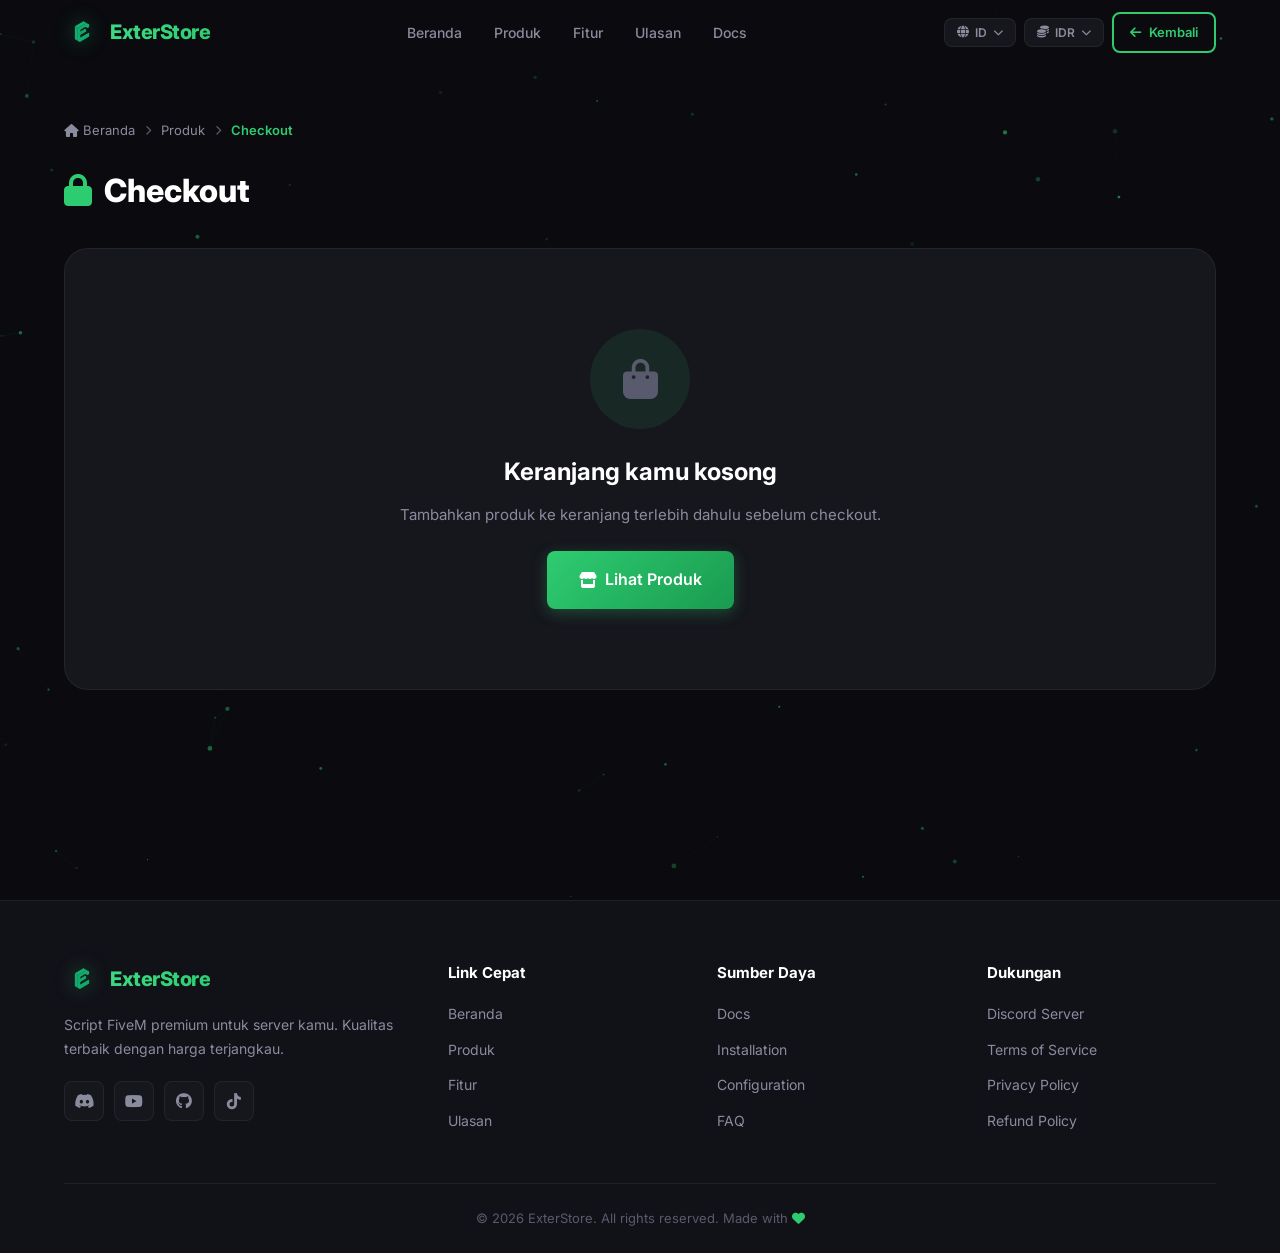
<file: checkout.html>
<!DOCTYPE html>
<html lang="id" dir="ltr">
<head>
    <meta charset="UTF-8">
    <meta name="viewport" content="width=device-width, initial-scale=1.0">
    <title>ExterStore - Checkout</title>
    <link rel="icon" href="logo.png" type="image/png">
    <link href="https://fonts.googleapis.com/css2?family=Inter:wght@300;400;500;600;700;800;900&display=swap" rel="stylesheet">
    <link rel="stylesheet" href="https://cdnjs.cloudflare.com/ajax/libs/font-awesome/6.5.1/css/all.min.css">
    <link rel="stylesheet" href="style.css">
    <link rel="stylesheet" href="checkout-style.css">
</head>
<body>
    <canvas id="particles-canvas"></canvas>

    <!-- Navbar -->
    <nav class="navbar scrolled" id="navbar">
        <div class="nav-container">
            <a href="index.html" class="nav-logo">
                <img src="logo.png" alt="ExterStore Logo" class="logo-img">
                <span class="logo-text">ExterStore</span>
            </a>
            <ul class="nav-links" id="navLinks">
                <li><a href="index.html" class="nav-link" data-i18n="nav_home">Home</a></li>
                <li><a href="index.html#products" class="nav-link" data-i18n="nav_products">Products</a></li>
                <li><a href="index.html#features" class="nav-link" data-i18n="nav_features">Features</a></li>
                <li><a href="index.html#testimonials" class="nav-link" data-i18n="nav_reviews">Reviews</a></li>
                <li><a href="docs.html" class="nav-link" data-i18n="nav_docs">Docs</a></li>
            </ul>
            <div class="nav-actions">
                <!-- Language Selector -->
                <div class="dropdown" id="langDropdown">
                    <button class="dropdown-btn" id="langBtn">
                        <i class="fas fa-globe"></i>
                        <span id="currentLang">ID</span>
                        <i class="fas fa-chevron-down chevron"></i>
                    </button>
                    <div class="dropdown-menu" id="langMenu">
                        <button class="dropdown-item active" data-lang="id"><span class="flag">🇮🇩</span> Indonesia</button>
                        <button class="dropdown-item" data-lang="en"><span class="flag">🇺🇸</span> English</button>
                        <button class="dropdown-item" data-lang="es"><span class="flag">🇪🇸</span> Español</button>
                        <button class="dropdown-item" data-lang="fr"><span class="flag">🇫🇷</span> Français</button>
                        <button class="dropdown-item" data-lang="de"><span class="flag">🇩🇪</span> Deutsch</button>
                        <button class="dropdown-item" data-lang="ja"><span class="flag">🇯🇵</span> 日本語</button>
                        <button class="dropdown-item" data-lang="ko"><span class="flag">🇰🇷</span> 한국어</button>
                        <button class="dropdown-item" data-lang="zh"><span class="flag">🇨🇳</span> 中文</button>
                        <button class="dropdown-item" data-lang="pt"><span class="flag">🇧🇷</span> Português</button>
                        <button class="dropdown-item" data-lang="ru"><span class="flag">🇷🇺</span> Русский</button>
                        <button class="dropdown-item" data-lang="ar"><span class="flag">🇸🇦</span> العربية</button>
                        <button class="dropdown-item" data-lang="th"><span class="flag">🇹🇭</span> ไทย</button>
                        <button class="dropdown-item" data-lang="tr"><span class="flag">🇹🇷</span> Türkçe</button>
                        <button class="dropdown-item" data-lang="hi"><span class="flag">🇮🇳</span> हिन्दी</button>
                    </div>
                </div>
                <!-- Currency Selector -->
                <div class="dropdown" id="currencyDropdown">
                    <button class="dropdown-btn" id="currencyBtn">
                        <i class="fas fa-coins"></i>
                        <span id="currentCurrency">IDR</span>
                        <i class="fas fa-chevron-down chevron"></i>
                    </button>
                    <div class="dropdown-menu" id="currencyMenu">
                        <button class="dropdown-item active" data-currency="IDR"><span class="flag">🇮🇩</span> IDR - Rupiah</button>
                        <button class="dropdown-item" data-currency="USD"><span class="flag">🇺🇸</span> USD - Dollar</button>
                        <button class="dropdown-item" data-currency="EUR"><span class="flag">🇪🇺</span> EUR - Euro</button>
                        <button class="dropdown-item" data-currency="GBP"><span class="flag">🇬🇧</span> GBP - Pound</button>
                        <button class="dropdown-item" data-currency="JPY"><span class="flag">🇯🇵</span> JPY - Yen</button>
                        <button class="dropdown-item" data-currency="KRW"><span class="flag">🇰🇷</span> KRW - Won</button>
                        <button class="dropdown-item" data-currency="CNY"><span class="flag">🇨🇳</span> CNY - Yuan</button>
                        <button class="dropdown-item" data-currency="BRL"><span class="flag">🇧🇷</span> BRL - Real</button>
                        <button class="dropdown-item" data-currency="RUB"><span class="flag">🇷🇺</span> RUB - Ruble</button>
                        <button class="dropdown-item" data-currency="THB"><span class="flag">🇹🇭</span> THB - Baht</button>
                        <button class="dropdown-item" data-currency="TRY"><span class="flag">🇹🇷</span> TRY - Lira</button>
                        <button class="dropdown-item" data-currency="INR"><span class="flag">🇮🇳</span> INR - Rupee</button>
                    </div>
                </div>
                <a href="index.html" class="btn btn-outline btn-sm">
                    <i class="fas fa-arrow-left"></i> <span data-i18n="checkout_back">Kembali</span>
                </a>
                <button class="mobile-toggle" id="mobileToggle">
                    <span></span><span></span><span></span>
                </button>
            </div>
        </div>
    </nav>

    <!-- Checkout Section -->
    <section class="checkout-section">
        <div class="container">
            <!-- Breadcrumb -->
            <div class="checkout-breadcrumb">
                <a href="index.html"><i class="fas fa-home"></i> <span data-i18n="nav_home">Home</span></a>
                <i class="fas fa-chevron-right"></i>
                <a href="index.html#products"><span data-i18n="nav_products">Products</span></a>
                <i class="fas fa-chevron-right"></i>
                <span class="active" data-i18n="checkout_title">Checkout</span>
            </div>

            <h1 class="checkout-page-title">
                <i class="fas fa-lock"></i> <span data-i18n="checkout_title">Checkout</span>
            </h1>

            <!-- Empty Cart State -->
            <div class="checkout-empty" id="checkoutEmpty" style="display:none;">
                <div class="checkout-empty-icon">
                    <i class="fas fa-shopping-bag"></i>
                </div>
                <h2 data-i18n="cart_empty">Keranjang kamu kosong</h2>
                <p data-i18n="checkout_empty_desc">Tambahkan produk ke keranjang terlebih dahulu sebelum checkout.</p>
                <a href="index.html#products" class="btn btn-primary btn-lg">
                    <i class="fas fa-store"></i> <span data-i18n="hero_btn_products">Lihat Produk</span>
                </a>
            </div>

            <!-- Checkout Content -->
            <div class="checkout-grid" id="checkoutGrid">
                <!-- Left Column - Form -->
                <div class="checkout-form-column">
                    <!-- Step Indicators -->
                    <div class="checkout-steps">
                        <div class="step active" data-step="1">
                            <div class="step-number">1</div>
                            <span data-i18n="checkout_billing">Informasi Pembeli</span>
                        </div>
                        <div class="step-line"></div>
                        <div class="step" data-step="2">
                            <div class="step-number">2</div>
                            <span data-i18n="checkout_payment">Metode Pembayaran</span>
                        </div>
                        <div class="step-line"></div>
                        <div class="step" data-step="3">
                            <div class="step-number">3</div>
                            <span data-i18n="checkout_confirm">Konfirmasi</span>
                        </div>
                    </div>

                    <!-- Step 1: Billing Information -->
                    <div class="checkout-step-content active" id="step1">
                        <div class="form-card">
                            <div class="form-card-header">
                                <i class="fas fa-user-circle"></i>
                                <h3 data-i18n="checkout_billing">Informasi Pembeli</h3>
                            </div>
                            <div class="form-card-body">
                                <div class="form-row">
                                    <div class="form-group">
                                        <label for="firstName" data-i18n="checkout_fname">Nama Depan</label>
                                        <input type="text" id="firstName" class="form-input" placeholder="John" required>
                                        <span class="form-error" id="firstNameError"></span>
                                    </div>
                                    <div class="form-group">
                                        <label for="lastName" data-i18n="checkout_lname">Nama Belakang</label>
                                        <input type="text" id="lastName" class="form-input" placeholder="Doe" required>
                                        <span class="form-error" id="lastNameError"></span>
                                    </div>
                                </div>
                                <div class="form-group">
                                    <label for="email" data-i18n="checkout_email">Email</label>
                                    <div class="input-icon">
                                        <i class="fas fa-envelope"></i>
                                        <input type="email" id="email" class="form-input with-icon" placeholder="john@example.com" required>
                                    </div>
                                    <span class="form-error" id="emailError"></span>
                                </div>
                                <div class="form-group">
                                    <label for="discord" data-i18n="checkout_discord">Discord Username</label>
                                    <div class="input-icon">
                                        <i class="fab fa-discord"></i>
                                        <input type="text" id="discord" class="form-input with-icon" placeholder="username#1234" required>
                                    </div>
                                    <span class="form-error" id="discordError"></span>
                                </div>
                                <div class="form-group">
                                    <label for="country" data-i18n="checkout_country">Negara</label>
                                    <div class="input-icon">
                                        <i class="fas fa-globe"></i>
                                        <select id="country" class="form-input form-select with-icon" required>
                                            <option value="">-- Pilih Negara --</option>
                                            <option value="ID">🇮🇩 Indonesia</option>
                                            <option value="US">🇺🇸 United States</option>
                                            <option value="GB">🇬🇧 United Kingdom</option>
                                            <option value="DE">🇩🇪 Germany</option>
                                            <option value="FR">🇫🇷 France</option>
                                            <option value="ES">🇪🇸 Spain</option>
                                            <option value="JP">🇯🇵 Japan</option>
                                            <option value="KR">🇰🇷 South Korea</option>
                                            <option value="CN">🇨🇳 China</option>
                                            <option value="BR">🇧🇷 Brazil</option>
                                            <option value="RU">🇷🇺 Russia</option>
                                            <option value="TH">🇹🇭 Thailand</option>
                                            <option value="TR">🇹🇷 Turkey</option>
                                            <option value="IN">🇮🇳 India</option>
                                            <option value="AU">🇦🇺 Australia</option>
                                            <option value="CA">🇨🇦 Canada</option>
                                            <option value="MY">🇲🇾 Malaysia</option>
                                            <option value="SG">🇸🇬 Singapore</option>
                                            <option value="PH">🇵🇭 Philippines</option>
                                            <option value="VN">🇻🇳 Vietnam</option>
                                            <option value="OTHER">🌍 Other</option>
                                        </select>
                                    </div>
                                    <span class="form-error" id="countryError"></span>
                                </div>
                                <div class="form-group">
                                    <label for="notes" data-i18n="checkout_notes">Catatan (Opsional)</label>
                                    <textarea id="notes" class="form-input form-textarea" rows="3" placeholder="Server name, framework info, etc."></textarea>
                                </div>
                            </div>
                            <div class="form-card-footer">
                                <a href="index.html#products" class="btn btn-outline">
                                    <i class="fas fa-arrow-left"></i> <span data-i18n="checkout_continue_shopping">Lanjut Belanja</span>
                                </a>
                                <button class="btn btn-primary" id="toStep2Btn">
                                    <span data-i18n="checkout_next">Lanjut</span> <i class="fas fa-arrow-right"></i>
                                </button>
                            </div>
                        </div>
                    </div>

                    <!-- Step 2: Payment Method -->
                    <div class="checkout-step-content" id="step2">
                        <div class="form-card">
                            <div class="form-card-header">
                                <i class="fas fa-credit-card"></i>
                                <h3 data-i18n="checkout_payment">Metode Pembayaran</h3>
                            </div>
                            <div class="form-card-body">
                                <div class="payment-methods">
                                    <label class="payment-method active" data-method="paypal">
                                        <input type="radio" name="payment" value="paypal" checked>
                                        <div class="payment-method-content">
                                            <div class="payment-method-icon"><i class="fab fa-paypal"></i></div>
                                            <div class="payment-method-info">
                                                <h4>PayPal</h4>
                                                <p data-i18n="checkout_paypal_desc">Bayar dengan akun PayPal</p>
                                            </div>
                                            <div class="payment-check"><i class="fas fa-check-circle"></i></div>
                                        </div>
                                    </label>
                                    <label class="payment-method" data-method="stripe">
                                        <input type="radio" name="payment" value="stripe">
                                        <div class="payment-method-content">
                                            <div class="payment-method-icon"><i class="fab fa-stripe-s"></i></div>
                                            <div class="payment-method-info">
                                                <h4>Credit/Debit Card</h4>
                                                <p data-i18n="checkout_stripe_desc">Visa, Mastercard, dll.</p>
                                            </div>
                                            <div class="payment-check"><i class="fas fa-check-circle"></i></div>
                                        </div>
                                    </label>
                                    <label class="payment-method" data-method="crypto">
                                        <input type="radio" name="payment" value="crypto">
                                        <div class="payment-method-content">
                                            <div class="payment-method-icon"><i class="fab fa-bitcoin"></i></div>
                                            <div class="payment-method-info">
                                                <h4>Cryptocurrency</h4>
                                                <p data-i18n="checkout_crypto_desc">Bitcoin, Ethereum, USDT</p>
                                            </div>
                                            <div class="payment-check"><i class="fas fa-check-circle"></i></div>
                                        </div>
                                    </label>
                                    <label class="payment-method" data-method="ewallet">
                                        <input type="radio" name="payment" value="ewallet">
                                        <div class="payment-method-content">
                                            <div class="payment-method-icon"><i class="fas fa-wallet"></i></div>
                                            <div class="payment-method-info">
                                                <h4>E-Wallet</h4>
                                                <p data-i18n="checkout_ewallet_desc">GoPay, OVO, Dana, ShopeePay</p>
                                            </div>
                                            <div class="payment-check"><i class="fas fa-check-circle"></i></div>
                                        </div>
                                    </label>
                                    <label class="payment-method" data-method="bank">
                                        <input type="radio" name="payment" value="bank">
                                        <div class="payment-method-content">
                                            <div class="payment-method-icon"><i class="fas fa-university"></i></div>
                                            <div class="payment-method-info">
                                                <h4>Bank Transfer</h4>
                                                <p data-i18n="checkout_bank_desc">Transfer via bank lokal</p>
                                            </div>
                                            <div class="payment-check"><i class="fas fa-check-circle"></i></div>
                                        </div>
                                    </label>
                                </div>

                                <!-- Payment Details (conditional) -->
                                <div class="payment-details" id="paymentDetails">
                                    <div class="payment-detail-card" id="paypalDetail">
                                        <div class="payment-detail-info">
                                            <i class="fab fa-paypal" style="font-size:32px;color:#00457C;"></i>
                                            <p data-i18n="checkout_paypal_info">Anda akan diarahkan ke PayPal untuk menyelesaikan pembayaran.</p>
                                        </div>
                                    </div>
                                    <div class="payment-detail-card" id="stripeDetail" style="display:none;">
                                        <div class="payment-detail-info">
                                            <i class="fab fa-stripe-s" style="font-size:32px;color:#635BFF;"></i>
                                            <p data-i18n="checkout_stripe_info">Pembayaran kartu kredit/debit diproses secara aman melalui Stripe.</p>
                                        </div>
                                    </div>
                                    <div class="payment-detail-card" id="cryptoDetail" style="display:none;">
                                        <div class="payment-detail-info">
                                            <i class="fab fa-bitcoin" style="font-size:32px;color:#F7931A;"></i>
                                            <p data-i18n="checkout_crypto_info">Anda akan menerima alamat wallet untuk mengirim pembayaran crypto.</p>
                                        </div>
                                    </div>
                                    <div class="payment-detail-card" id="ewalletDetail" style="display:none;">
                                        <div class="payment-detail-info">
                                            <i class="fas fa-wallet" style="font-size:32px;color:#2ECC71;"></i>
                                            <p data-i18n="checkout_ewallet_info">Pilih e-wallet Anda dan selesaikan pembayaran melalui aplikasi.</p>
                                        </div>
                                    </div>
                                    <div class="payment-detail-card" id="bankDetail" style="display:none;">
                                        <div class="payment-detail-info">
                                            <i class="fas fa-university" style="font-size:32px;color:#3498DB;"></i>
                                            <p data-i18n="checkout_bank_info">Detail rekening bank akan diberikan setelah order dikonfirmasi.</p>
                                        </div>
                                    </div>
                                </div>

                                <div class="secure-badge">
                                    <i class="fas fa-shield-alt"></i>
                                    <span data-i18n="checkout_secure">Pembayaran aman & terenkripsi</span>
                                </div>
                            </div>
                            <div class="form-card-footer">
                                <button class="btn btn-outline" id="backToStep1Btn">
                                    <i class="fas fa-arrow-left"></i> <span data-i18n="checkout_back">Kembali</span>
                                </button>
                                <button class="btn btn-primary" id="toStep3Btn">
                                    <span data-i18n="checkout_next">Lanjut</span> <i class="fas fa-arrow-right"></i>
                                </button>
                            </div>
                        </div>
                    </div>

                    <!-- Step 3: Confirmation -->
                    <div class="checkout-step-content" id="step3">
                        <div class="form-card">
                            <div class="form-card-header">
                                <i class="fas fa-clipboard-check"></i>
                                <h3 data-i18n="checkout_confirm">Konfirmasi Pesanan</h3>
                            </div>
                            <div class="form-card-body">
                                <!-- Billing Summary -->
                                <div class="confirm-section">
                                    <h4><i class="fas fa-user"></i> <span data-i18n="checkout_billing">Informasi Pembeli</span></h4>
                                    <div class="confirm-details" id="confirmBilling"></div>
                                </div>

                                <!-- Payment Summary -->
                                <div class="confirm-section">
                                    <h4><i class="fas fa-credit-card"></i> <span data-i18n="checkout_payment">Metode Pembayaran</span></h4>
                                    <div class="confirm-details" id="confirmPayment"></div>
                                </div>

                                <!-- Order Items -->
                                <div class="confirm-section">
                                    <h4><i class="fas fa-box"></i> <span data-i18n="checkout_items">Item Pesanan</span></h4>
                                    <div class="confirm-items" id="confirmItems"></div>
                                </div>

                                <!-- Terms -->
                                <div class="checkout-terms">
                                    <label class="checkbox-label">
                                        <input type="checkbox" id="agreeTerms">
                                        <span class="checkmark"></span>
                                        <span data-i18n="checkout_agree">Saya setuju dengan <a href="#">Syarat & Ketentuan</a> dan <a href="#">Kebijakan Refund</a></span>
                                    </label>
                                    <span class="form-error" id="termsError"></span>
                                </div>
                            </div>
                            <div class="form-card-footer">
                                <button class="btn btn-outline" id="backToStep2Btn">
                                    <i class="fas fa-arrow-left"></i> <span data-i18n="checkout_back">Kembali</span>
                                </button>
                                <button class="btn btn-primary btn-lg" id="placeOrderBtn">
                                    <i class="fas fa-lock"></i> <span data-i18n="checkout_place">Bayar Sekarang</span>
                                </button>
                            </div>
                        </div>
                    </div>
                </div>

                <!-- Right Column - Order Summary -->
                <div class="checkout-summary-column">
                    <div class="summary-card sticky">
                        <div class="summary-header">
                            <h3><i class="fas fa-receipt"></i> <span data-i18n="checkout_summary">Ringkasan Pesanan</span></h3>
                        </div>
                        <div class="summary-items" id="summaryItems"></div>
                        <div class="summary-divider"></div>
                        <div class="summary-row">
                            <span data-i18n="checkout_subtotal">Subtotal</span>
                            <span id="summarySubtotal">Rp 0</span>
                        </div>
                        <div class="summary-row discount" id="discountRow" style="display:none;">
                            <span data-i18n="checkout_discount">Diskon</span>
                            <span id="summaryDiscount" class="discount-amount">- Rp 0</span>
                        </div>
                        <div class="summary-divider"></div>
                        <div class="summary-row total">
                            <span data-i18n="cart_total">Total:</span>
                            <span id="summaryTotal">Rp 0</span>
                        </div>

                        <!-- Coupon Code -->
                        <div class="coupon-section">
                            <div class="coupon-input-group">
                                <input type="text" id="couponInput" class="form-input" placeholder="Kode Kupon" data-i18n-placeholder="checkout_coupon_placeholder">
                                <button class="btn btn-outline btn-sm" id="applyCouponBtn" data-i18n="checkout_apply">Terapkan</button>
                            </div>
                            <span class="coupon-message" id="couponMessage"></span>
                        </div>

                        <!-- Trust Badges -->
                        <div class="trust-badges">
                            <div class="trust-badge">
                                <i class="fas fa-shield-alt"></i>
                                <span data-i18n="checkout_trust_secure">Pembayaran Aman</span>
                            </div>
                            <div class="trust-badge">
                                <i class="fas fa-undo"></i>
                                <span data-i18n="checkout_trust_refund">Garansi Refund</span>
                            </div>
                            <div class="trust-badge">
                                <i class="fas fa-headset"></i>
                                <span data-i18n="checkout_trust_support">Support 24/7</span>
                            </div>
                        </div>
                    </div>
                </div>
            </div>
        </div>
    </section>

    <!-- Success Modal -->
    <div class="modal-overlay" id="successModal">
        <div class="modal-content success-modal">
            <div class="success-animation">
                <div class="success-checkmark">
                    <i class="fas fa-check"></i>
                </div>
            </div>
            <h2 data-i18n="checkout_success_title">Pesanan Berhasil! 🎉</h2>
            <p data-i18n="checkout_success_desc">Terima kasih atas pembelian Anda. Detail pesanan telah dikirim ke email Anda.</p>
            <div class="success-order-id">
                <span>Order ID:</span>
                <strong id="orderId">#EXT-000000</strong>
            </div>
            <div class="success-details">
                <div class="success-detail-item">
                    <i class="fas fa-envelope"></i>
                    <span data-i18n="checkout_success_email">Cek email Anda untuk detail pembayaran</span>
                </div>
                <div class="success-detail-item">
                    <i class="fab fa-discord"></i>
                    <span data-i18n="checkout_success_discord">Join Discord kami untuk menerima script</span>
                </div>
                <div class="success-detail-item">
                    <i class="fas fa-clock"></i>
                    <span data-i18n="checkout_success_delivery">Pengiriman dalam 1-24 jam setelah pembayaran</span>
                </div>
            </div>
            <div class="success-buttons">
                <a href="index.html" class="btn btn-primary btn-lg">
                    <i class="fas fa-home"></i> <span data-i18n="nav_home">Home</span>
                </a>
                <a href="https://discord.gg/" class="btn btn-outline btn-lg" target="_blank">
                    <i class="fab fa-discord"></i> Join Discord
                </a>
            </div>
        </div>
    </div>

    <!-- Footer -->
    <footer class="footer">
        <div class="container">
            <div class="footer-grid">
                <div class="footer-brand">
                    <a href="index.html" class="footer-logo">
                        <img src="logo.png" alt="ExterStore Logo" class="logo-img">
                        <span class="logo-text">ExterStore</span>
                    </a>
                    <p class="footer-desc" data-i18n="footer_desc">Script FiveM premium untuk server kamu. Kualitas terbaik dengan harga terjangkau.</p>
                    <div class="footer-socials">
                        <a href="#" class="social-link"><i class="fab fa-discord"></i></a>
                        <a href="#" class="social-link"><i class="fab fa-youtube"></i></a>
                        <a href="#" class="social-link"><i class="fab fa-github"></i></a>
                        <a href="#" class="social-link"><i class="fab fa-tiktok"></i></a>
                    </div>
                </div>
                <div class="footer-links-group">
                    <h4 data-i18n="footer_quick">Link Cepat</h4>
                    <ul class="footer-links">
                        <li><a href="index.html" data-i18n="nav_home">Home</a></li>
                        <li><a href="index.html#products" data-i18n="nav_products">Products</a></li>
                        <li><a href="index.html#features" data-i18n="nav_features">Features</a></li>
                        <li><a href="index.html#testimonials" data-i18n="nav_reviews">Reviews</a></li>
                    </ul>
                </div>
                <div class="footer-links-group">
                    <h4 data-i18n="footer_resources">Sumber Daya</h4>
                    <ul class="footer-links">
                        <li><a href="docs.html" data-i18n="nav_docs">Documentation</a></li>
                        <li><a href="docs.html#installation">Installation</a></li>
                        <li><a href="docs.html#configuration">Configuration</a></li>
                        <li><a href="docs.html#faq">FAQ</a></li>
                    </ul>
                </div>
                <div class="footer-links-group">
                    <h4 data-i18n="footer_support">Dukungan</h4>
                    <ul class="footer-links">
                        <li><a href="#">Discord Server</a></li>
                        <li><a href="#">Terms of Service</a></li>
                        <li><a href="#">Privacy Policy</a></li>
                        <li><a href="#">Refund Policy</a></li>
                    </ul>
                </div>
            </div>
            <div class="footer-bottom">
                <p>&copy; 2026 ExterStore. All rights reserved. Made with <i class="fas fa-heart" style="color: #2ECC71;"></i></p>
            </div>
        </div>
    </footer>

    <script src="script.js"></script>
    <script src="checkout.js"></script>
</body>
</html>
</file>
<file: style.css>
/* ============================================
   ExterStore - Premium FiveM Scripts Store
   Dark Theme + Green Accent - Advanced
   ============================================ */

:root {
    --bg-primary: #0A0A0F;
    --bg-secondary: #111118;
    --bg-card: #16161D;
    --bg-card-hover: #1C1C25;
    --accent: #2ECC71;
    --accent-light: #3DDB84;
    --accent-dark: #1A9B50;
    --accent-glow: rgba(46, 204, 113, 0.3);
    --accent-glow-strong: rgba(46, 204, 113, 0.5);
    --text-primary: #FFFFFF;
    --text-secondary: #8B8B9E;
    --text-muted: #5A5A6E;
    --border: rgba(46, 204, 113, 0.12);
    --border-light: rgba(255, 255, 255, 0.06);
    --gradient-green: linear-gradient(135deg, #2ECC71, #1A9B50);
    --gradient-green-light: linear-gradient(135deg, #3DDB84, #2ECC71);
    --shadow-green: 0 0 30px rgba(46, 204, 113, 0.2);
    --shadow-card: 0 8px 32px rgba(0, 0, 0, 0.3);
    --radius-sm: 8px;
    --radius-md: 12px;
    --radius-lg: 16px;
    --radius-xl: 24px;
    --transition: all 0.3s cubic-bezier(0.4, 0, 0.2, 1);
    --transition-slow: all 0.6s cubic-bezier(0.4, 0, 0.2, 1);
}

*, *::before, *::after { margin: 0; padding: 0; box-sizing: border-box; }
html { scroll-behavior: smooth; scroll-padding-top: 80px; }
body {
    font-family: 'Inter', -apple-system, BlinkMacSystemFont, sans-serif;
    background-color: var(--bg-primary);
    color: var(--text-primary);
    line-height: 1.6;
    overflow-x: hidden;
    -webkit-font-smoothing: antialiased;
}
a { text-decoration: none; color: inherit; transition: var(--transition); }
img { max-width: 100%; height: auto; display: block; }
ul { list-style: none; }
.container { max-width: 1200px; margin: 0 auto; padding: 0 24px; }

#particles-canvas { position: fixed; top: 0; left: 0; width: 100%; height: 100%; z-index: 0; pointer-events: none; }

/* === Buttons === */
.btn {
    display: inline-flex; align-items: center; gap: 8px; padding: 12px 24px;
    border-radius: var(--radius-sm); font-weight: 600; font-size: 14px;
    cursor: pointer; transition: var(--transition); border: none;
    position: relative; overflow: hidden; font-family: inherit; white-space: nowrap;
}
.btn::before {
    content: ''; position: absolute; top: 0; left: -100%; width: 100%; height: 100%;
    background: linear-gradient(90deg, transparent, rgba(255,255,255,0.1), transparent);
    transition: left 0.5s;
}
.btn:hover::before { left: 100%; }
.btn-primary { background: var(--gradient-green); color: #fff; box-shadow: 0 4px 15px rgba(46, 204, 113, 0.3); }
.btn-primary:hover { box-shadow: 0 6px 25px rgba(46, 204, 113, 0.5); transform: translateY(-2px); }
.btn-outline { background: transparent; color: var(--accent); border: 2px solid var(--accent); }
.btn-outline:hover { background: rgba(46, 204, 113, 0.1); box-shadow: 0 4px 15px rgba(46, 204, 113, 0.2); transform: translateY(-2px); }
.btn-sm { padding: 8px 16px; font-size: 13px; }
.btn-lg { padding: 16px 32px; font-size: 16px; }
.btn-danger { background: linear-gradient(135deg, #E74C3C, #C0392B); color: #fff; }
.gradient-text { background: var(--gradient-green-light); -webkit-background-clip: text; -webkit-text-fill-color: transparent; background-clip: text; }

/* === Navbar === */
.navbar {
    position: fixed; top: 0; left: 0; width: 100%; z-index: 1000;
    padding: 12px 0; transition: var(--transition); background: transparent;
}
.navbar.scrolled {
    background: rgba(10, 10, 15, 0.9); backdrop-filter: blur(20px);
    -webkit-backdrop-filter: blur(20px); border-bottom: 1px solid var(--border-light); padding: 8px 0;
}
.nav-container { max-width: 1200px; margin: 0 auto; padding: 0 24px; display: flex; align-items: center; justify-content: space-between; }
.nav-logo { display: flex; align-items: center; gap: 10px; z-index: 1001; }
.logo-img { width: 36px; height: 36px; border-radius: 10px; filter: drop-shadow(0 0 10px rgba(46, 204, 113, 0.4)); transition: var(--transition); }
.nav-logo:hover .logo-img { filter: drop-shadow(0 0 20px rgba(46, 204, 113, 0.6)); transform: scale(1.05); }
.logo-text { font-size: 20px; font-weight: 800; background: var(--gradient-green-light); -webkit-background-clip: text; -webkit-text-fill-color: transparent; background-clip: text; letter-spacing: -0.5px; }
.nav-links { display: flex; align-items: center; gap: 4px; }
.nav-link { padding: 8px 14px; border-radius: var(--radius-sm); font-size: 14px; font-weight: 500; color: var(--text-secondary); transition: var(--transition); position: relative; }
.nav-link::after { content: ''; position: absolute; bottom: 2px; left: 50%; transform: translateX(-50%); width: 0; height: 2px; background: var(--accent); border-radius: 2px; transition: var(--transition); }
.nav-link:hover, .nav-link.active { color: var(--text-primary); }
.nav-link:hover::after, .nav-link.active::after { width: 20px; }
.nav-actions { display: flex; align-items: center; gap: 8px; }

/* Dropdown */
.dropdown { position: relative; }
.dropdown-btn {
    display: flex; align-items: center; gap: 6px; padding: 6px 12px;
    background: var(--bg-card); border: 1px solid var(--border-light);
    border-radius: var(--radius-sm); color: var(--text-secondary);
    font-size: 12px; font-weight: 600; cursor: pointer; transition: var(--transition);
    font-family: inherit;
}
.dropdown-btn:hover { border-color: var(--accent); color: var(--text-primary); }
.dropdown-btn .chevron { font-size: 10px; transition: var(--transition); }
.dropdown.open .chevron { transform: rotate(180deg); }
.dropdown-menu {
    position: absolute; top: calc(100% + 8px); right: 0; min-width: 180px;
    background: var(--bg-card); border: 1px solid var(--border-light);
    border-radius: var(--radius-md); padding: 6px; z-index: 1100;
    opacity: 0; visibility: hidden; transform: translateY(-10px);
    transition: var(--transition); box-shadow: 0 20px 60px rgba(0,0,0,0.5);
    max-height: 300px; overflow-y: auto;
}
.dropdown.open .dropdown-menu { opacity: 1; visibility: visible; transform: translateY(0); }
.dropdown-item {
    display: flex; align-items: center; gap: 8px; width: 100%; padding: 8px 12px;
    background: none; border: none; color: var(--text-secondary); font-size: 13px;
    cursor: pointer; border-radius: var(--radius-sm); transition: var(--transition);
    font-family: inherit; text-align: left;
}
.dropdown-item:hover { background: rgba(46, 204, 113, 0.08); color: var(--text-primary); }
.dropdown-item.active { color: var(--accent); background: rgba(46, 204, 113, 0.1); }
.dropdown-item .flag { font-size: 16px; }
.dropdown-menu::-webkit-scrollbar { width: 4px; }
.dropdown-menu::-webkit-scrollbar-thumb { background: var(--border-light); border-radius: 4px; }

/* Cart Button */
.cart-btn {
    position: relative; width: 40px; height: 40px; border-radius: var(--radius-sm);
    background: var(--bg-card); border: 1px solid var(--border-light);
    color: var(--text-secondary); font-size: 16px; cursor: pointer; transition: var(--transition);
    display: flex; align-items: center; justify-content: center;
}
.cart-btn:hover { border-color: var(--accent); color: var(--accent); }
.cart-badge {
    position: absolute; top: -6px; right: -6px; min-width: 20px; height: 20px;
    background: var(--gradient-green); color: #fff; font-size: 11px; font-weight: 700;
    border-radius: 50%; display: flex; align-items: center; justify-content: center;
    padding: 0 4px; box-shadow: 0 2px 8px rgba(46, 204, 113, 0.4);
    transition: var(--transition); transform: scale(0);
}
.cart-badge.show { transform: scale(1); }

/* Cart Drawer */
.cart-overlay {
    position: fixed; inset: 0; background: rgba(0,0,0,0.6); z-index: 2000;
    opacity: 0; visibility: hidden; transition: var(--transition);
}
.cart-overlay.open { opacity: 1; visibility: visible; }
.cart-drawer {
    position: fixed; top: 0; right: -400px; width: 400px; max-width: 100vw;
    height: 100vh; background: var(--bg-secondary); z-index: 2001;
    display: flex; flex-direction: column; transition: var(--transition);
    border-left: 1px solid var(--border-light);
}
.cart-drawer.open { right: 0; }
.cart-drawer-header {
    display: flex; align-items: center; justify-content: space-between;
    padding: 20px 24px; border-bottom: 1px solid var(--border-light);
}
.cart-drawer-header h3 { font-size: 18px; font-weight: 700; display: flex; align-items: center; gap: 10px; }
.cart-close { background: none; border: none; color: var(--text-secondary); font-size: 20px; cursor: pointer; transition: var(--transition); padding: 4px; }
.cart-close:hover { color: var(--text-primary); }
.cart-drawer-body { flex: 1; overflow-y: auto; padding: 20px 24px; }
.cart-empty { text-align: center; padding: 60px 0; }
.cart-empty i { font-size: 48px; color: var(--text-muted); margin-bottom: 16px; }
.cart-empty p { color: var(--text-secondary); margin-bottom: 20px; }
.cart-items { display: flex; flex-direction: column; gap: 12px; }
.cart-item {
    display: flex; gap: 12px; padding: 12px; background: var(--bg-card);
    border: 1px solid var(--border-light); border-radius: var(--radius-md);
    transition: var(--transition);
}
.cart-item:hover { border-color: var(--border); }
.cart-item-img { width: 70px; height: 70px; border-radius: var(--radius-sm); overflow: hidden; flex-shrink: 0; }
.cart-item-img img { width: 100%; height: 100%; object-fit: cover; }
.cart-item-info { flex: 1; min-width: 0; }
.cart-item-name { font-size: 14px; font-weight: 600; margin-bottom: 4px; white-space: nowrap; overflow: hidden; text-overflow: ellipsis; }
.cart-item-price { font-size: 14px; color: var(--accent); font-weight: 700; }
.cart-item-remove { background: none; border: none; color: var(--text-muted); cursor: pointer; font-size: 14px; transition: var(--transition); padding: 4px; align-self: flex-start; }
.cart-item-remove:hover { color: #E74C3C; }
.cart-drawer-footer { padding: 20px 24px; border-top: 1px solid var(--border-light); }
.cart-total { display: flex; justify-content: space-between; align-items: center; margin-bottom: 16px; font-size: 16px; font-weight: 700; }
.cart-total-amount { color: var(--accent); font-size: 20px; }
.cart-checkout-btn { width: 100%; justify-content: center; margin-bottom: 8px; }
.cart-clear-btn { width: 100%; justify-content: center; }

/* Product Modal */
.modal-overlay {
    position: fixed; inset: 0; background: rgba(0,0,0,0.8); z-index: 3000;
    display: flex; align-items: center; justify-content: center; padding: 24px;
    opacity: 0; visibility: hidden; transition: var(--transition);
}
.modal-overlay.open { opacity: 1; visibility: visible; }
.modal-content {
    background: var(--bg-secondary); border: 1px solid var(--border-light);
    border-radius: var(--radius-xl); max-width: 800px; width: 100%;
    max-height: 90vh; overflow-y: auto; position: relative;
    transform: scale(0.9); transition: var(--transition);
}
.modal-overlay.open .modal-content { transform: scale(1); }
.modal-close {
    position: absolute; top: 16px; right: 16px; width: 40px; height: 40px;
    border-radius: 50%; background: rgba(0,0,0,0.5); border: none;
    color: #fff; font-size: 16px; cursor: pointer; z-index: 10;
    display: flex; align-items: center; justify-content: center; transition: var(--transition);
}
.modal-close:hover { background: rgba(231, 76, 60, 0.8); }
.modal-body { display: flex; flex-direction: column; }
.modal-image { position: relative; height: 300px; overflow: hidden; border-radius: var(--radius-xl) var(--radius-xl) 0 0; }
.modal-image img { width: 100%; height: 100%; object-fit: cover; }
.modal-badge { position: absolute; top: 16px; left: 16px; padding: 6px 16px; background: var(--gradient-green); color: #fff; font-size: 12px; font-weight: 700; border-radius: 50px; text-transform: uppercase; }
.modal-info { padding: 32px; }
.modal-tags { display: flex; gap: 6px; margin-bottom: 12px; flex-wrap: wrap; }
.modal-info h2 { font-size: 28px; font-weight: 800; margin-bottom: 12px; }
.modal-desc { font-size: 15px; color: var(--text-secondary); line-height: 1.8; margin-bottom: 20px; }
.modal-features h4 { font-size: 16px; font-weight: 700; margin-bottom: 12px; }
.modal-features ul { display: grid; grid-template-columns: 1fr 1fr; gap: 8px; margin-bottom: 24px; }
.modal-features li { display: flex; align-items: center; gap: 8px; font-size: 13px; color: var(--text-secondary); }
.modal-features li::before { content: '✓'; color: var(--accent); font-weight: 700; }
.modal-price-row { display: flex; align-items: center; justify-content: space-between; padding-top: 20px; border-top: 1px solid var(--border-light); }
.modal-price { font-size: 28px; font-weight: 800; color: var(--accent); }

/* Mobile Toggle */
.mobile-toggle { display: none; flex-direction: column; gap: 5px; background: none; border: none; cursor: pointer; padding: 4px; z-index: 1001; }
.mobile-toggle span { width: 24px; height: 2px; background: var(--text-primary); border-radius: 2px; transition: var(--transition); }
.mobile-toggle.active span:nth-child(1) { transform: rotate(45deg) translate(5px, 5px); }
.mobile-toggle.active span:nth-child(2) { opacity: 0; }
.mobile-toggle.active span:nth-child(3) { transform: rotate(-45deg) translate(5px, -5px); }

/* === Hero Section === */
.hero { min-height: 100vh; display: flex; align-items: center; position: relative; padding: 120px 24px 80px; overflow: hidden; }
.hero-glow { position: absolute; top: -200px; left: 50%; transform: translateX(-50%); width: 800px; height: 800px; background: radial-gradient(circle, rgba(46, 204, 113, 0.08) 0%, transparent 70%); pointer-events: none; animation: pulseGlow 4s ease-in-out infinite; }
@keyframes pulseGlow { 0%, 100% { opacity: 0.5; transform: translateX(-50%) scale(1); } 50% { opacity: 1; transform: translateX(-50%) scale(1.1); } }
.hero-content { text-align: center; position: relative; z-index: 2; max-width: 800px; margin: 0 auto; }
.hero-badge { display: inline-flex; align-items: center; gap: 8px; padding: 8px 20px; background: rgba(46, 204, 113, 0.1); border: 1px solid var(--border); border-radius: 50px; font-size: 13px; font-weight: 600; color: var(--accent); margin-bottom: 24px; animation: badgePulse 2s ease-in-out infinite; }
@keyframes badgePulse { 0%, 100% { box-shadow: 0 0 0 0 rgba(46, 204, 113, 0.2); } 50% { box-shadow: 0 0 0 10px rgba(46, 204, 113, 0); } }
.hero-title { font-size: clamp(36px, 6vw, 64px); font-weight: 900; line-height: 1.1; margin-bottom: 20px; letter-spacing: -1px; }
.hero-description { font-size: 18px; color: var(--text-secondary); max-width: 600px; margin: 0 auto 32px; line-height: 1.7; }
.hero-buttons { display: flex; align-items: center; justify-content: center; gap: 16px; margin-bottom: 48px; flex-wrap: wrap; }
.hero-stats { display: flex; align-items: center; justify-content: center; gap: 32px; flex-wrap: wrap; }
.stat-item { text-align: center; }
.stat-number { font-size: 36px; font-weight: 800; color: var(--accent); display: block; }
.stat-label { font-size: 13px; color: var(--text-secondary); display: block; margin-top: 4px; }
.stat-divider { width: 1px; height: 40px; background: var(--border-light); }
.hero-image { display: none; }
.hero-img { border-radius: var(--radius-xl); box-shadow: 0 20px 60px rgba(0,0,0,0.5); }
.scroll-indicator { position: absolute; bottom: 30px; left: 50%; transform: translateX(-50%); display: flex; flex-direction: column; align-items: center; gap: 8px; color: var(--text-muted); font-size: 12px; animation: bounce 2s ease-in-out infinite; }
@keyframes bounce { 0%, 100% { transform: translateX(-50%) translateY(0); } 50% { transform: translateX(-50%) translateY(-10px); } }
.mouse { width: 24px; height: 38px; border: 2px solid var(--text-muted); border-radius: 12px; position: relative; }
.wheel { width: 3px; height: 8px; background: var(--accent); border-radius: 3px; position: absolute; top: 6px; left: 50%; transform: translateX(-50%); animation: scrollWheel 1.5s ease-in-out infinite; }
@keyframes scrollWheel { 0% { opacity: 1; transform: translateX(-50%) translateY(0); } 100% { opacity: 0; transform: translateX(-50%) translateY(12px); } }

/* === Trusted Payment Section === */
.trusted-section { background: var(--bg-secondary); padding: 60px 0; }
.trusted-content { text-align: center; }
.payment-logos { display: flex; flex-wrap: wrap; justify-content: center; gap: 20px; margin-top: 32px; }
.payment-logo {
    display: flex; flex-direction: column; align-items: center; gap: 8px;
    padding: 16px 24px; background: var(--bg-card); border: 1px solid var(--border-light);
    border-radius: var(--radius-md); transition: var(--transition); min-width: 100px;
}
.payment-logo:hover { border-color: var(--accent); transform: translateY(-4px); box-shadow: 0 10px 30px rgba(0,0,0,0.3); }
.payment-logo i { font-size: 28px; color: var(--accent); }
.payment-logo span { font-size: 12px; color: var(--text-secondary); font-weight: 600; }

/* === Section Styles === */
.section { padding: 100px 0; position: relative; z-index: 1; }
.section-header { text-align: center; margin-bottom: 60px; }
.section-badge { display: inline-flex; align-items: center; gap: 8px; padding: 6px 16px; background: rgba(46, 204, 113, 0.08); border: 1px solid var(--border); border-radius: 50px; font-size: 13px; font-weight: 600; color: var(--accent); margin-bottom: 16px; }
.section-title { font-size: clamp(28px, 4vw, 44px); font-weight: 800; margin-bottom: 16px; letter-spacing: -0.5px; }
.section-desc { font-size: 16px; color: var(--text-secondary); max-width: 550px; margin: 0 auto; line-height: 1.7; }

/* === Product Filters === */
.product-filters { display: flex; justify-content: center; gap: 8px; margin-bottom: 40px; flex-wrap: wrap; }
.filter-btn {
    padding: 8px 20px; background: var(--bg-card); border: 1px solid var(--border-light);
    border-radius: 50px; color: var(--text-secondary); font-size: 13px; font-weight: 600;
    cursor: pointer; transition: var(--transition); font-family: inherit;
}
.filter-btn:hover, .filter-btn.active { background: var(--gradient-green); color: #fff; border-color: var(--accent); box-shadow: 0 4px 15px rgba(46, 204, 113, 0.3); }

/* === Products Grid === */
.products-grid { display: grid; grid-template-columns: repeat(3, 1fr); gap: 24px; }
.product-card {
    background: var(--bg-card); border-radius: var(--radius-lg);
    border: 1px solid var(--border-light); overflow: hidden;
    transition: var(--transition-slow); position: relative;
}
.product-card.hidden { display: none; }
.product-card:hover { transform: translateY(-8px); border-color: var(--border); box-shadow: 0 20px 60px rgba(0, 0, 0, 0.4), 0 0 40px rgba(46, 204, 113, 0.1); }
.product-badge { position: absolute; top: 16px; left: 16px; padding: 4px 12px; background: var(--gradient-green); color: #fff; font-size: 11px; font-weight: 700; border-radius: 50px; z-index: 3; text-transform: uppercase; letter-spacing: 0.5px; }
.product-badge.hot { background: linear-gradient(135deg, #FF6B6B, #EE5A24); }
.product-badge.new { background: linear-gradient(135deg, #6C5CE7, #A29BFE); }
.product-image { position: relative; height: 200px; overflow: hidden; }
.product-image img { width: 100%; height: 100%; object-fit: cover; transition: var(--transition-slow); }
.product-card:hover .product-image img { transform: scale(1.08); }
.product-overlay { position: absolute; inset: 0; background: rgba(10, 10, 15, 0.7); display: flex; align-items: center; justify-content: center; opacity: 0; transition: var(--transition); }
.product-card:hover .product-overlay { opacity: 1; }
.product-info { padding: 20px; }
.product-tags { display: flex; gap: 6px; margin-bottom: 12px; flex-wrap: wrap; }
.tag { padding: 3px 10px; background: rgba(46, 204, 113, 0.1); border: 1px solid var(--border); border-radius: 50px; font-size: 11px; font-weight: 600; color: var(--accent); }
.product-name { font-size: 18px; font-weight: 700; margin-bottom: 8px; }
.product-desc { font-size: 13px; color: var(--text-secondary); line-height: 1.6; margin-bottom: 16px; display: -webkit-box; -webkit-line-clamp: 2; -webkit-box-orient: vertical; overflow: hidden; }
.product-footer { display: flex; align-items: center; justify-content: space-between; padding-top: 16px; border-top: 1px solid var(--border-light); }
.product-price { display: flex; align-items: baseline; gap: 4px; flex-wrap: wrap; }
.price-currency { font-size: 13px; color: var(--text-secondary); font-weight: 600; }
.price-amount { font-size: 22px; font-weight: 800; color: var(--accent); }
.price-old { font-size: 12px; color: var(--text-muted); text-decoration: line-through; display: block; width: 100%; }

/* === Features Grid === */
.features { background: var(--bg-secondary); }
.features-grid { display: grid; grid-template-columns: repeat(3, 1fr); gap: 24px; }
.feature-card {
    background: var(--bg-card); border: 1px solid var(--border-light);
    border-radius: var(--radius-lg); padding: 32px; text-align: center;
    transition: var(--transition-slow); position: relative; overflow: hidden;
}
.feature-card::before { content: ''; position: absolute; top: 0; left: 0; width: 100%; height: 3px; background: var(--gradient-green); transform: scaleX(0); transition: var(--transition); }
.feature-card:hover::before { transform: scaleX(1); }
.feature-card:hover { transform: translateY(-6px); border-color: var(--border); box-shadow: 0 15px 40px rgba(0, 0, 0, 0.3), 0 0 30px rgba(46, 204, 113, 0.08); }
.feature-icon { width: 64px; height: 64px; border-radius: var(--radius-md); background: rgba(46, 204, 113, 0.1); display: flex; align-items: center; justify-content: center; margin: 0 auto 20px; font-size: 24px; color: var(--accent); transition: var(--transition); }
.feature-card:hover .feature-icon { background: var(--gradient-green); color: #fff; box-shadow: 0 8px 25px rgba(46, 204, 113, 0.3); transform: scale(1.1); }
.feature-card h3 { font-size: 18px; font-weight: 700; margin-bottom: 10px; }
.feature-card p { font-size: 14px; color: var(--text-secondary); line-height: 1.7; }

/* === Global Section === */
.global-section { padding: 80px 0; }
.global-grid { display: grid; grid-template-columns: repeat(4, 1fr); gap: 24px; }
.global-card {
    text-align: center; padding: 32px 20px; background: var(--bg-card);
    border: 1px solid var(--border-light); border-radius: var(--radius-lg);
    transition: var(--transition);
}
.global-card:hover { border-color: var(--accent); transform: translateY(-6px); box-shadow: 0 15px 40px rgba(0,0,0,0.3); }
.global-icon { width: 60px; height: 60px; border-radius: 50%; background: rgba(46, 204, 113, 0.1); display: flex; align-items: center; justify-content: center; margin: 0 auto 16px; font-size: 24px; color: var(--accent); }
.global-card h3 { font-size: 32px; font-weight: 800; color: var(--accent); margin-bottom: 4px; }
.global-card p { font-size: 14px; color: var(--text-secondary); }

/* === Testimonials === */
.testimonials-slider { max-width: 900px; margin: 0 auto; overflow: hidden; position: relative; }
.testimonials-track { display: flex; transition: transform 0.5s cubic-bezier(0.4, 0, 0.2, 1); }
.testimonial-card { min-width: 100%; padding: 40px; background: var(--bg-card); border: 1px solid var(--border-light); border-radius: var(--radius-xl); text-align: center; box-sizing: border-box; }
.testimonial-stars { display: flex; justify-content: center; gap: 4px; margin-bottom: 20px; color: #FFD700; font-size: 18px; }
.testimonial-text { font-size: 18px; line-height: 1.8; color: var(--text-secondary); margin-bottom: 24px; font-style: italic; }
.testimonial-author { display: flex; align-items: center; justify-content: center; gap: 12px; }
.author-avatar { width: 48px; height: 48px; border-radius: 50%; background: rgba(46, 204, 113, 0.15); display: flex; align-items: center; justify-content: center; color: var(--accent); font-size: 20px; }
.author-info h4 { font-size: 15px; font-weight: 700; }
.author-info span { font-size: 13px; color: var(--text-muted); }
.slider-controls { display: flex; align-items: center; justify-content: center; gap: 16px; margin-top: 32px; }
.slider-btn { width: 44px; height: 44px; border-radius: 50%; background: var(--bg-card); border: 1px solid var(--border-light); color: var(--text-primary); display: flex; align-items: center; justify-content: center; cursor: pointer; transition: var(--transition); font-size: 14px; }
.slider-btn:hover { background: var(--accent); color: #fff; border-color: var(--accent); box-shadow: var(--shadow-green); }
.slider-dots { display: flex; gap: 8px; }
.slider-dot { width: 10px; height: 10px; border-radius: 50%; background: var(--border-light); cursor: pointer; transition: var(--transition); border: none; }
.slider-dot.active { background: var(--accent); box-shadow: 0 0 10px rgba(46, 204, 113, 0.4); width: 28px; border-radius: 5px; }

/* === CTA Section === */
.cta-section { position: relative; overflow: hidden; background: var(--bg-secondary); }
.cta-glow { position: absolute; top: 50%; left: 50%; transform: translate(-50%, -50%); width: 600px; height: 600px; background: radial-gradient(circle, rgba(46, 204, 113, 0.06) 0%, transparent 70%); pointer-events: none; }
.cta-content { text-align: center; position: relative; z-index: 1; }
.cta-title { font-size: clamp(28px, 4vw, 44px); font-weight: 800; margin-bottom: 16px; }
.cta-desc { font-size: 16px; color: var(--text-secondary); margin-bottom: 32px; max-width: 500px; margin-left: auto; margin-right: auto; }
.cta-buttons { display: flex; align-items: center; justify-content: center; gap: 16px; flex-wrap: wrap; }

/* === Footer === */
.footer { background: var(--bg-secondary); border-top: 1px solid var(--border-light); padding: 60px 0 24px; position: relative; z-index: 1; }
.footer-grid { display: grid; grid-template-columns: 1.5fr 1fr 1fr 1fr; gap: 40px; margin-bottom: 40px; }
.footer-logo { display: flex; align-items: center; gap: 10px; margin-bottom: 16px; }
.footer-desc { font-size: 14px; color: var(--text-secondary); line-height: 1.7; margin-bottom: 20px; }
.footer-socials { display: flex; gap: 10px; }
.social-link { width: 40px; height: 40px; border-radius: var(--radius-sm); background: var(--bg-card); border: 1px solid var(--border-light); display: flex; align-items: center; justify-content: center; color: var(--text-secondary); font-size: 16px; transition: var(--transition); }
.social-link:hover { background: var(--accent); color: #fff; border-color: var(--accent); transform: translateY(-3px); box-shadow: 0 6px 20px rgba(46, 204, 113, 0.3); }
.footer-links-group h4 { font-size: 15px; font-weight: 700; margin-bottom: 16px; color: var(--text-primary); }
.footer-links li { margin-bottom: 10px; }
.footer-links a { font-size: 14px; color: var(--text-secondary); transition: var(--transition); }
.footer-links a:hover { color: var(--accent); padding-left: 6px; }
.footer-bottom { text-align: center; padding-top: 24px; border-top: 1px solid var(--border-light); font-size: 13px; color: var(--text-muted); }

/* === Animations === */
.animate-fade-in { opacity: 0; animation: fadeIn 0.8s ease forwards; }
.animate-fade-in-up { opacity: 0; transform: translateY(30px); animation: fadeInUp 0.8s ease forwards; }
.delay-1 { animation-delay: 0.2s; }
.delay-2 { animation-delay: 0.4s; }
.delay-3 { animation-delay: 0.6s; }
@keyframes fadeIn { to { opacity: 1; } }
@keyframes fadeInUp { to { opacity: 1; transform: translateY(0); } }
.animate-float { animation: float 6s ease-in-out infinite; }
@keyframes float { 0%, 100% { transform: translateY(0); } 50% { transform: translateY(-20px); } }
.reveal { opacity: 0; transform: translateY(40px); transition: opacity 0.8s ease, transform 0.8s ease; }
.reveal.active { opacity: 1; transform: translateY(0); }

/* Toast Notification */
.toast {
    position: fixed; bottom: 24px; right: 24px; padding: 14px 24px;
    background: var(--bg-card); border: 1px solid var(--accent);
    border-radius: var(--radius-md); color: var(--text-primary);
    font-size: 14px; font-weight: 600; z-index: 5000;
    display: flex; align-items: center; gap: 10px;
    transform: translateY(100px); opacity: 0; transition: var(--transition);
    box-shadow: 0 10px 40px rgba(0,0,0,0.4);
}
.toast.show { transform: translateY(0); opacity: 1; }
.toast i { color: var(--accent); font-size: 18px; }

/* === Responsive === */
@media (max-width: 1024px) {
    .products-grid { grid-template-columns: repeat(2, 1fr); }
    .features-grid { grid-template-columns: repeat(2, 1fr); }
    .global-grid { grid-template-columns: repeat(2, 1fr); }
    .footer-grid { grid-template-columns: repeat(2, 1fr); }
}

@media (max-width: 768px) {
    .nav-links {
        position: fixed; top: 0; right: -100%; width: 280px; height: 100vh;
        background: rgba(10, 10, 15, 0.98); backdrop-filter: blur(20px);
        flex-direction: column; justify-content: center; padding: 40px;
        transition: var(--transition); border-left: 1px solid var(--border-light);
    }
    .nav-links.active { right: 0; }
    .nav-link { font-size: 18px; padding: 12px 0; }
    .mobile-toggle { display: flex; }
    .nav-actions .dropdown { display: none; }
    .hero { padding: 100px 24px 60px; }
    .hero-title { font-size: 32px; }
    .hero-description { font-size: 15px; }
    .hero-buttons { flex-direction: column; }
    .hero-buttons .btn { width: 100%; justify-content: center; }
    .hero-stats { gap: 20px; }
    .stat-number { font-size: 28px; }
    .products-grid { grid-template-columns: 1fr; }
    .features-grid { grid-template-columns: 1fr; }
    .global-grid { grid-template-columns: repeat(2, 1fr); }
    .footer-grid { grid-template-columns: 1fr; gap: 30px; }
    .testimonial-card { padding: 24px; }
    .testimonial-text { font-size: 15px; }
    .section { padding: 60px 0; }
    .cart-drawer { width: 100%; right: -100%; }
    .modal-content { max-width: 100%; margin: 12px; }
    .modal-image { height: 200px; }
    .modal-features ul { grid-template-columns: 1fr; }
    .payment-logos { gap: 12px; }
    .payment-logo { min-width: 80px; padding: 12px 16px; }
}

@media (max-width: 480px) {
    .hero-stats { flex-direction: column; gap: 16px; }
    .stat-divider { width: 40px; height: 1px; }
    .global-grid { grid-template-columns: 1fr 1fr; gap: 12px; }
}

/* === Scrollbar === */
::-webkit-scrollbar { width: 8px; }
::-webkit-scrollbar-track { background: var(--bg-primary); }
::-webkit-scrollbar-thumb { background: var(--bg-card); border-radius: 4px; }
::-webkit-scrollbar-thumb:hover { background: var(--accent-dark); }
::selection { background: rgba(46, 204, 113, 0.3); color: #fff; }

/* Add to cart animation */
.add-to-cart-btn.added { background: linear-gradient(135deg, #27ae60, #2ecc71); }
.add-to-cart-btn.added i::before { content: '\f00c'; }
</file>
<file: checkout-style.css>
/* ============================================
   ExterStore - Checkout Page Styles
   ============================================ */

/* === Checkout Section === */
.checkout-section {
    padding: 120px 0 80px;
    min-height: 100vh;
    position: relative;
    z-index: 1;
}

/* === Breadcrumb === */
.checkout-breadcrumb {
    display: flex;
    align-items: center;
    gap: 10px;
    margin-bottom: 24px;
    font-size: 13px;
    color: var(--text-muted);
}
.checkout-breadcrumb a {
    color: var(--text-secondary);
    transition: var(--transition);
}
.checkout-breadcrumb a:hover {
    color: var(--accent);
}
.checkout-breadcrumb .active {
    color: var(--accent);
    font-weight: 600;
}
.checkout-breadcrumb i.fa-chevron-right {
    font-size: 10px;
}

/* === Page Title === */
.checkout-page-title {
    font-size: 32px;
    font-weight: 800;
    margin-bottom: 32px;
    display: flex;
    align-items: center;
    gap: 12px;
}
.checkout-page-title i {
    color: var(--accent);
}

/* === Empty State === */
.checkout-empty {
    text-align: center;
    padding: 80px 20px;
    background: var(--bg-card);
    border: 1px solid var(--border-light);
    border-radius: var(--radius-xl);
}
.checkout-empty-icon {
    width: 100px;
    height: 100px;
    border-radius: 50%;
    background: rgba(46, 204, 113, 0.1);
    display: flex;
    align-items: center;
    justify-content: center;
    margin: 0 auto 24px;
    font-size: 40px;
    color: var(--text-muted);
}
.checkout-empty h2 {
    font-size: 24px;
    margin-bottom: 12px;
}
.checkout-empty p {
    color: var(--text-secondary);
    margin-bottom: 24px;
    font-size: 15px;
}

/* === Checkout Grid === */
.checkout-grid {
    display: grid;
    grid-template-columns: 1fr 380px;
    gap: 32px;
    align-items: start;
}

/* === Steps === */
.checkout-steps {
    display: flex;
    align-items: center;
    justify-content: center;
    gap: 0;
    margin-bottom: 32px;
    padding: 20px;
    background: var(--bg-card);
    border: 1px solid var(--border-light);
    border-radius: var(--radius-lg);
}
.step {
    display: flex;
    align-items: center;
    gap: 8px;
    font-size: 13px;
    font-weight: 600;
    color: var(--text-muted);
    transition: var(--transition);
    white-space: nowrap;
}
.step.active {
    color: var(--accent);
}
.step.completed {
    color: var(--accent);
}
.step-number {
    width: 32px;
    height: 32px;
    border-radius: 50%;
    background: var(--bg-secondary);
    border: 2px solid var(--border-light);
    display: flex;
    align-items: center;
    justify-content: center;
    font-size: 13px;
    font-weight: 700;
    transition: var(--transition);
    flex-shrink: 0;
}
.step.active .step-number {
    background: var(--gradient-green);
    border-color: var(--accent);
    color: #fff;
    box-shadow: 0 4px 15px rgba(46, 204, 113, 0.3);
}
.step.completed .step-number {
    background: var(--gradient-green);
    border-color: var(--accent);
    color: #fff;
}
.step-line {
    width: 40px;
    height: 2px;
    background: var(--border-light);
    margin: 0 12px;
    flex-shrink: 0;
    transition: var(--transition);
}
.step-line.active {
    background: var(--accent);
}

/* === Form Card === */
.form-card {
    background: var(--bg-card);
    border: 1px solid var(--border-light);
    border-radius: var(--radius-lg);
    overflow: hidden;
    transition: var(--transition);
}
.form-card-header {
    display: flex;
    align-items: center;
    gap: 12px;
    padding: 20px 24px;
    border-bottom: 1px solid var(--border-light);
    font-size: 18px;
}
.form-card-header i {
    color: var(--accent);
    font-size: 20px;
}
.form-card-header h3 {
    font-size: 18px;
    font-weight: 700;
}
.form-card-body {
    padding: 24px;
}
.form-card-footer {
    display: flex;
    justify-content: space-between;
    align-items: center;
    padding: 16px 24px;
    border-top: 1px solid var(--border-light);
    background: rgba(0, 0, 0, 0.2);
}

/* === Step Content === */
.checkout-step-content {
    display: none;
}
.checkout-step-content.active {
    display: block;
    animation: fadeInUp 0.4s ease;
}
@keyframes fadeInUp {
    from { opacity: 0; transform: translateY(20px); }
    to { opacity: 1; transform: translateY(0); }
}

/* === Form Elements === */
.form-row {
    display: grid;
    grid-template-columns: 1fr 1fr;
    gap: 16px;
}
.form-group {
    margin-bottom: 20px;
}
.form-group label {
    display: block;
    font-size: 13px;
    font-weight: 600;
    color: var(--text-secondary);
    margin-bottom: 8px;
}
.form-input {
    width: 100%;
    padding: 12px 16px;
    background: var(--bg-secondary);
    border: 1px solid var(--border-light);
    border-radius: var(--radius-sm);
    color: var(--text-primary);
    font-size: 14px;
    font-family: inherit;
    transition: var(--transition);
    outline: none;
}
.form-input:focus {
    border-color: var(--accent);
    box-shadow: 0 0 0 3px rgba(46, 204, 113, 0.1);
}
.form-input::placeholder {
    color: var(--text-muted);
}
.form-input.with-icon {
    padding-left: 42px;
}
.form-input.error {
    border-color: #E74C3C;
    box-shadow: 0 0 0 3px rgba(231, 76, 60, 0.1);
}
.form-select {
    appearance: none;
    cursor: pointer;
    background-image: url("data:image/svg+xml,%3Csvg xmlns='http://www.w3.org/2000/svg' width='12' height='12' viewBox='0 0 12 12'%3E%3Cpath fill='%238B8B9E' d='M6 8L1 3h10z'/%3E%3C/svg%3E");
    background-repeat: no-repeat;
    background-position: right 16px center;
    padding-right: 40px;
}
.form-select option {
    background: var(--bg-secondary);
    color: var(--text-primary);
}
.form-textarea {
    resize: vertical;
    min-height: 80px;
}
.input-icon {
    position: relative;
}
.input-icon i {
    position: absolute;
    left: 14px;
    top: 50%;
    transform: translateY(-50%);
    color: var(--text-muted);
    font-size: 14px;
    z-index: 1;
}
.form-error {
    display: block;
    font-size: 12px;
    color: #E74C3C;
    margin-top: 4px;
    min-height: 16px;
}

/* === Payment Methods === */
.payment-methods {
    display: flex;
    flex-direction: column;
    gap: 10px;
    margin-bottom: 20px;
}
.payment-method {
    display: block;
    cursor: pointer;
    transition: var(--transition);
}
.payment-method input[type="radio"] {
    display: none;
}
.payment-method-content {
    display: flex;
    align-items: center;
    gap: 16px;
    padding: 16px 20px;
    background: var(--bg-secondary);
    border: 2px solid var(--border-light);
    border-radius: var(--radius-md);
    transition: var(--transition);
}
.payment-method.active .payment-method-content,
.payment-method:hover .payment-method-content {
    border-color: var(--accent);
    background: rgba(46, 204, 113, 0.05);
}
.payment-method-icon {
    width: 48px;
    height: 48px;
    border-radius: var(--radius-sm);
    background: var(--bg-card);
    display: flex;
    align-items: center;
    justify-content: center;
    font-size: 22px;
    color: var(--text-secondary);
    flex-shrink: 0;
    transition: var(--transition);
}
.payment-method.active .payment-method-icon {
    color: var(--accent);
    background: rgba(46, 204, 113, 0.1);
}
.payment-method-info {
    flex: 1;
}
.payment-method-info h4 {
    font-size: 15px;
    font-weight: 700;
    margin-bottom: 2px;
}
.payment-method-info p {
    font-size: 12px;
    color: var(--text-muted);
}
.payment-check {
    color: var(--border-light);
    font-size: 20px;
    transition: var(--transition);
}
.payment-method.active .payment-check {
    color: var(--accent);
}

/* === Payment Details === */
.payment-detail-card {
    padding: 16px 20px;
    background: rgba(46, 204, 113, 0.05);
    border: 1px solid var(--border);
    border-radius: var(--radius-md);
    margin-bottom: 16px;
}
.payment-detail-info {
    display: flex;
    align-items: center;
    gap: 16px;
}
.payment-detail-info p {
    font-size: 13px;
    color: var(--text-secondary);
    line-height: 1.6;
}

/* === Secure Badge === */
.secure-badge {
    display: flex;
    align-items: center;
    justify-content: center;
    gap: 8px;
    padding: 12px;
    background: rgba(46, 204, 113, 0.05);
    border-radius: var(--radius-sm);
    font-size: 13px;
    color: var(--accent);
    font-weight: 600;
}

/* === Confirmation === */
.confirm-section {
    margin-bottom: 24px;
    padding-bottom: 20px;
    border-bottom: 1px solid var(--border-light);
}
.confirm-section:last-of-type {
    border-bottom: none;
}
.confirm-section h4 {
    font-size: 15px;
    font-weight: 700;
    margin-bottom: 12px;
    display: flex;
    align-items: center;
    gap: 8px;
    color: var(--accent);
}
.confirm-details {
    display: grid;
    grid-template-columns: 1fr 1fr;
    gap: 8px;
}
.confirm-detail-item {
    display: flex;
    flex-direction: column;
    gap: 2px;
}
.confirm-detail-item .label {
    font-size: 11px;
    color: var(--text-muted);
    text-transform: uppercase;
    letter-spacing: 0.5px;
    font-weight: 600;
}
.confirm-detail-item .value {
    font-size: 14px;
    color: var(--text-primary);
    font-weight: 500;
}
.confirm-items {
    display: flex;
    flex-direction: column;
    gap: 10px;
}
.confirm-item {
    display: flex;
    align-items: center;
    gap: 12px;
    padding: 10px;
    background: var(--bg-secondary);
    border-radius: var(--radius-sm);
}
.confirm-item-img {
    width: 50px;
    height: 50px;
    border-radius: var(--radius-sm);
    overflow: hidden;
    flex-shrink: 0;
}
.confirm-item-img img {
    width: 100%;
    height: 100%;
    object-fit: cover;
}
.confirm-item-info {
    flex: 1;
}
.confirm-item-name {
    font-size: 14px;
    font-weight: 600;
}
.confirm-item-tags {
    display: flex;
    gap: 4px;
    margin-top: 4px;
}
.confirm-item-tags .tag {
    font-size: 10px;
    padding: 2px 6px;
}
.confirm-item-price {
    font-size: 15px;
    font-weight: 700;
    color: var(--accent);
    white-space: nowrap;
}

/* === Terms Checkbox === */
.checkout-terms {
    margin-top: 20px;
}
.checkbox-label {
    display: flex;
    align-items: flex-start;
    gap: 12px;
    cursor: pointer;
    font-size: 13px;
    color: var(--text-secondary);
    line-height: 1.6;
}
.checkbox-label input[type="checkbox"] {
    display: none;
}
.checkmark {
    width: 20px;
    height: 20px;
    border: 2px solid var(--border-light);
    border-radius: 4px;
    display: flex;
    align-items: center;
    justify-content: center;
    flex-shrink: 0;
    transition: var(--transition);
    margin-top: 2px;
}
.checkbox-label input:checked + .checkmark {
    background: var(--gradient-green);
    border-color: var(--accent);
}
.checkbox-label input:checked + .checkmark::after {
    content: '✓';
    color: #fff;
    font-size: 12px;
    font-weight: 700;
}
.checkbox-label a {
    color: var(--accent);
    text-decoration: underline;
}

/* === Summary Card === */
.summary-card {
    background: var(--bg-card);
    border: 1px solid var(--border-light);
    border-radius: var(--radius-lg);
    overflow: hidden;
}
.summary-card.sticky {
    position: sticky;
    top: 100px;
}
.summary-header {
    padding: 20px 24px;
    border-bottom: 1px solid var(--border-light);
}
.summary-header h3 {
    font-size: 18px;
    font-weight: 700;
    display: flex;
    align-items: center;
    gap: 10px;
}
.summary-header i {
    color: var(--accent);
}
.summary-items {
    padding: 16px 24px;
    max-height: 300px;
    overflow-y: auto;
}
.summary-item {
    display: flex;
    align-items: center;
    gap: 12px;
    padding: 10px 0;
    border-bottom: 1px solid var(--border-light);
}
.summary-item:last-child {
    border-bottom: none;
}
.summary-item-img {
    width: 56px;
    height: 56px;
    border-radius: var(--radius-sm);
    overflow: hidden;
    flex-shrink: 0;
}
.summary-item-img img {
    width: 100%;
    height: 100%;
    object-fit: cover;
}
.summary-item-info {
    flex: 1;
    min-width: 0;
}
.summary-item-name {
    font-size: 13px;
    font-weight: 600;
    white-space: nowrap;
    overflow: hidden;
    text-overflow: ellipsis;
}
.summary-item-tags {
    display: flex;
    gap: 4px;
    margin-top: 4px;
}
.summary-item-tags .tag {
    font-size: 9px;
    padding: 1px 6px;
}
.summary-item-price {
    font-size: 14px;
    font-weight: 700;
    color: var(--accent);
    white-space: nowrap;
}
.summary-divider {
    height: 1px;
    background: var(--border-light);
    margin: 0 24px;
}
.summary-row {
    display: flex;
    justify-content: space-between;
    align-items: center;
    padding: 10px 24px;
    font-size: 14px;
    color: var(--text-secondary);
}
.summary-row.total {
    font-size: 18px;
    font-weight: 800;
    color: var(--text-primary);
    padding: 16px 24px;
}
.summary-row.total span:last-child {
    color: var(--accent);
    font-size: 22px;
}
.discount-amount {
    color: #2ECC71;
    font-weight: 600;
}

/* === Coupon Section === */
.coupon-section {
    padding: 16px 24px;
    border-top: 1px solid var(--border-light);
}
.coupon-input-group {
    display: flex;
    gap: 8px;
}
.coupon-input-group .form-input {
    flex: 1;
    padding: 8px 12px;
    font-size: 13px;
}
.coupon-message {
    display: block;
    font-size: 12px;
    margin-top: 6px;
    min-height: 16px;
}
.coupon-message.success {
    color: var(--accent);
}
.coupon-message.error {
    color: #E74C3C;
}

/* === Trust Badges === */
.trust-badges {
    display: flex;
    flex-direction: column;
    gap: 8px;
    padding: 16px 24px;
    border-top: 1px solid var(--border-light);
}
.trust-badge {
    display: flex;
    align-items: center;
    gap: 10px;
    font-size: 12px;
    color: var(--text-muted);
}
.trust-badge i {
    color: var(--accent);
    font-size: 14px;
    width: 16px;
    text-align: center;
}

/* === Success Modal === */
.success-modal {
    text-align: center;
    padding: 48px 40px;
    max-width: 520px;
}
.success-animation {
    margin-bottom: 24px;
}
.success-checkmark {
    width: 80px;
    height: 80px;
    border-radius: 50%;
    background: var(--gradient-green);
    display: flex;
    align-items: center;
    justify-content: center;
    margin: 0 auto;
    font-size: 36px;
    color: #fff;
    animation: successPop 0.5s cubic-bezier(0.175, 0.885, 0.32, 1.275);
    box-shadow: 0 10px 40px rgba(46, 204, 113, 0.4);
}
@keyframes successPop {
    0% { transform: scale(0); }
    50% { transform: scale(1.2); }
    100% { transform: scale(1); }
}
.success-modal h2 {
    font-size: 28px;
    font-weight: 800;
    margin-bottom: 12px;
}
.success-modal > p {
    font-size: 15px;
    color: var(--text-secondary);
    margin-bottom: 24px;
    line-height: 1.7;
}
.success-order-id {
    display: inline-flex;
    align-items: center;
    gap: 8px;
    padding: 10px 20px;
    background: rgba(46, 204, 113, 0.1);
    border: 1px solid var(--border);
    border-radius: var(--radius-sm);
    font-size: 14px;
    color: var(--text-secondary);
    margin-bottom: 24px;
}
.success-order-id strong {
    color: var(--accent);
    font-size: 16px;
}
.success-details {
    display: flex;
    flex-direction: column;
    gap: 12px;
    margin-bottom: 32px;
    text-align: left;
}
.success-detail-item {
    display: flex;
    align-items: center;
    gap: 12px;
    padding: 12px 16px;
    background: var(--bg-secondary);
    border-radius: var(--radius-sm);
    font-size: 13px;
    color: var(--text-secondary);
}
.success-detail-item i {
    color: var(--accent);
    font-size: 18px;
    width: 24px;
    text-align: center;
}
.success-buttons {
    display: flex;
    gap: 12px;
    justify-content: center;
    flex-wrap: wrap;
}

/* === Responsive === */
@media (max-width: 1024px) {
    .checkout-grid {
        grid-template-columns: 1fr;
    }
    .summary-card.sticky {
        position: static;
    }
    .checkout-steps {
        flex-wrap: wrap;
        gap: 8px;
        justify-content: center;
    }
    .step-line {
        width: 20px;
        margin: 0 4px;
    }
}

@media (max-width: 768px) {
    .checkout-section {
        padding: 100px 0 60px;
    }
    .checkout-page-title {
        font-size: 24px;
    }
    .form-row {
        grid-template-columns: 1fr;
    }
    .form-card-footer {
        flex-direction: column;
        gap: 10px;
    }
    .form-card-footer .btn {
        width: 100%;
        justify-content: center;
    }
    .confirm-details {
        grid-template-columns: 1fr;
    }
    .step span {
        display: none;
    }
    .checkout-steps {
        gap: 4px;
    }
    .step-line {
        width: 30px;
    }
    .success-modal {
        padding: 32px 24px;
    }
    .success-buttons {
        flex-direction: column;
    }
    .success-buttons .btn {
        width: 100%;
        justify-content: center;
    }
}
</file>
